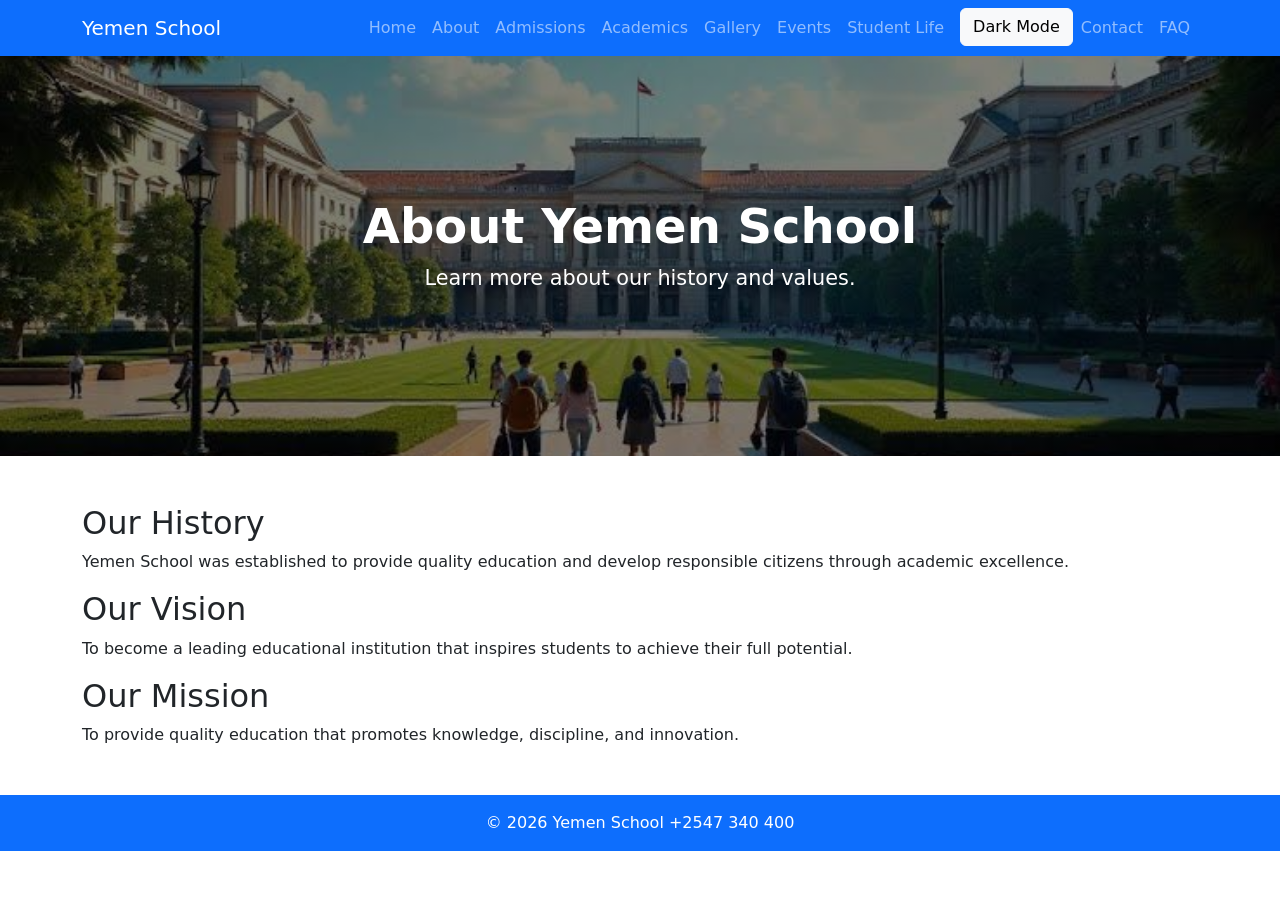
<file: about.html>
<!DOCTYPE html>
<html lang="en">
<head>
    <meta charset="UTF-8">
    <meta name="viewport" content="width=device-width, initial-scale=1.0">
    <title>About Us - Yemen School</title>

    <link href="https://cdn.jsdelivr.net/npm/bootstrap@5.3.3/dist/css/bootstrap.min.css" rel="stylesheet">
    
    <link rel="stylesheet" href="css/style.css">
</head>

<body>

<nav class="navbar navbar-expand-lg navbar-dark bg-primary">
    <div class="container">
        <a class="navbar-brand" href="index.html">
            Yemen School
        </a>

        <button class="navbar-toggler" type="button"
                data-bs-toggle="collapse"
                data-bs-target="#navbar">
            <span class="navbar-toggler-icon"></span>
        </button>

        <div class="collapse navbar-collapse" id="navbar">
            <ul class="navbar-nav ms-auto">
                <li class="nav-item">
                    <a class="nav-link" href="index.html">Home</a>
                </li>
                <li class="nav-item">
                    <a class="nav-link" href="about.html">About</a>
                </li>
                <li class="nav-item">
                    <a class="nav-link" href="admissions.html">Admissions</a>
                </li>
                <li class="nav-item">
                    <a class="nav-link" href="academics.html">Academics</a>
                </li>
                <li class="nav-item">
                    <a class="nav-link" href="gallery.html">Gallery</a>
                </li>
                <li class="nav-item">
                    <a class="nav-link" href="events.html">Events</a>
                </li>
                <li class="nav-item">
    <a class="nav-link" href="studentlife.html">Student Life</a>
</li>
                <li class="nav-item">
    <button id="darkModeBtn" class="btn btn-light ms-2">
        Dark Mode
    </button>
</li>
                <li class="nav-item">
                    <a class="nav-link" href="contact.html">Contact</a>
                </li>
                <li class="nav-item">
    <a class="nav-link" href="faq.html">FAQ</a>
</li>
            </ul>
        </div>
    </div>
</nav>

<header class="about-hero text-center text-white">
    <div class="hero-content">
        <h1>About Yemen School</h1>
        <p>Learn more about our history and values.</p>
    </div>
</header>

<section class="container mt-5">
    <h2>Our History</h2>
    <p>
        Yemen School was established to provide quality education
        and develop responsible citizens through academic excellence.
    </p>

    <h2>Our Vision</h2>
    <p>
        To become a leading educational institution that inspires
        students to achieve their full potential.
    </p>

    <h2>Our Mission</h2>
    <p>
        To provide quality education that promotes knowledge,
        discipline, and innovation.
    </p>
</section>

<footer class="bg-primary text-white text-center p-3 mt-5">
    © 2026 Yemen School +2547 340 400
</footer>
<script src="https://cdn.jsdelivr.net/npm/bootstrap@5.3.3/dist/js/bootstrap.bundle.min.js"></script>
<script src="js/script.js"></script>
</body>
</html>
</file>
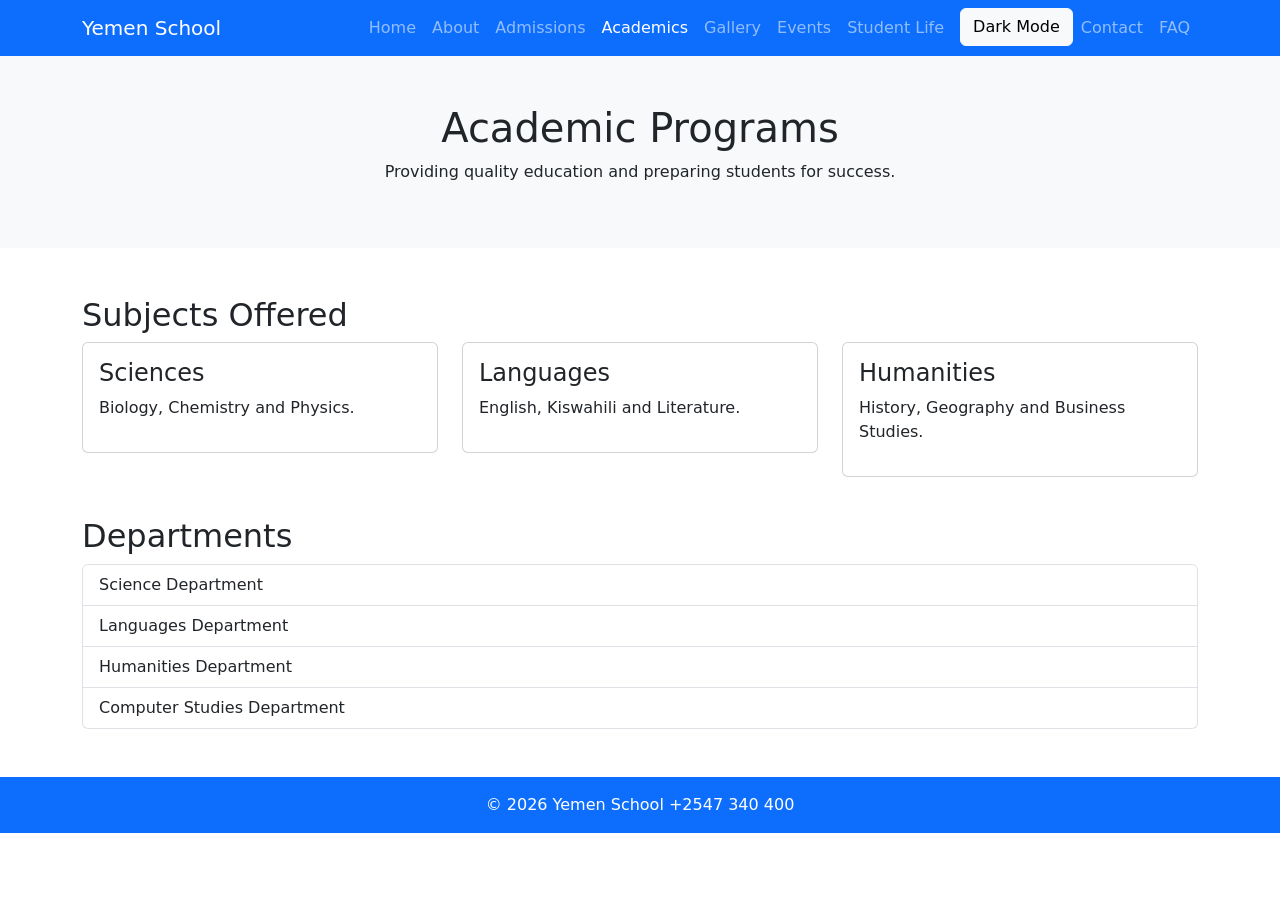
<file: academics.html>
<!DOCTYPE html>
<html lang="en">
<head>
    <meta charset="UTF-8">
    <meta name="viewport" content="width=device-width, initial-scale=1.0">
    <title>Academics - Yemen School</title>

    <link href="https://cdn.jsdelivr.net/npm/bootstrap@5.3.3/dist/css/bootstrap.min.css" rel="stylesheet">
    <link rel="stylesheet" href="css/style.css">
</head>

<body>

<nav class="navbar navbar-expand-lg navbar-dark bg-primary">
    <div class="container">
        <a class="navbar-brand" href="index.html">
            Yemen School
        </a>

        <button class="navbar-toggler" type="button"
                data-bs-toggle="collapse"
                data-bs-target="#navbar">
            <span class="navbar-toggler-icon"></span>
        </button>

        <div class="collapse navbar-collapse" id="navbar">
            <ul class="navbar-nav ms-auto">
                <li class="nav-item">
                    <a class="nav-link" href="index.html">Home</a>
                </li>

                <li class="nav-item">
                    <a class="nav-link" href="about.html">About</a>
                </li>

                <li class="nav-item">
                    <a class="nav-link" href="admissions.html">Admissions</a>
                </li>

                <li class="nav-item">
                    <a class="nav-link active" href="academics.html">Academics</a>
                </li>

                <li class="nav-item">
                    <a class="nav-link" href="gallery.html">Gallery</a>
                </li>

                <li class="nav-item">
                    <a class="nav-link" href="events.html">Events</a>
                </li>
                <li class="nav-item">
    <a class="nav-link" href="studentlife.html">Student Life</a>
</li>
                <li class="nav-item">
    <button id="darkModeBtn" class="btn btn-light ms-2">
        Dark Mode
    </button>
</li>

                <li class="nav-item">
                    <a class="nav-link" href="contact.html">Contact</a>
                </li>
                <li class="nav-item">
    <a class="nav-link" href="faq.html">FAQ</a>
</li>
            </ul>
        </div>
    </div>
</nav>

<header class="bg-light text-center p-5">
    <h1>Academic Programs</h1>
    <p>Providing quality education and preparing students for success.</p>
</header>

<section class="container mt-5">
    <h2>Subjects Offered</h2>

    <div class="row">
        <div class="col-md-4">
            <div class="card mb-3">
                <div class="card-body">
                    <h4>Sciences</h4>
                    <p>Biology, Chemistry and Physics.</p>
                </div>
            </div>
        </div>

        <div class="col-md-4">
            <div class="card mb-3">
                <div class="card-body">
                    <h4>Languages</h4>
                    <p>English, Kiswahili and Literature.</p>
                </div>
            </div>
        </div>

        <div class="col-md-4">
            <div class="card mb-3">
                <div class="card-body">
                    <h4>Humanities</h4>
                    <p>History, Geography and Business Studies.</p>
                </div>
            </div>
        </div>
    </div>

    <h2 class="mt-4">Departments</h2>

    <ul class="list-group">
        <li class="list-group-item">Science Department</li>
        <li class="list-group-item">Languages Department</li>
        <li class="list-group-item">Humanities Department</li>
        <li class="list-group-item">Computer Studies Department</li>
    </ul>
</section>

<footer class="bg-primary text-white text-center p-3 mt-5">
    © 2026 Yemen School +2547 340 400
</footer>

<script src="https://cdn.jsdelivr.net/npm/bootstrap@5.3.3/dist/js/bootstrap.bundle.min.js"></script>
<script src="js/script.js"></script>
</body>
</html>
</file>
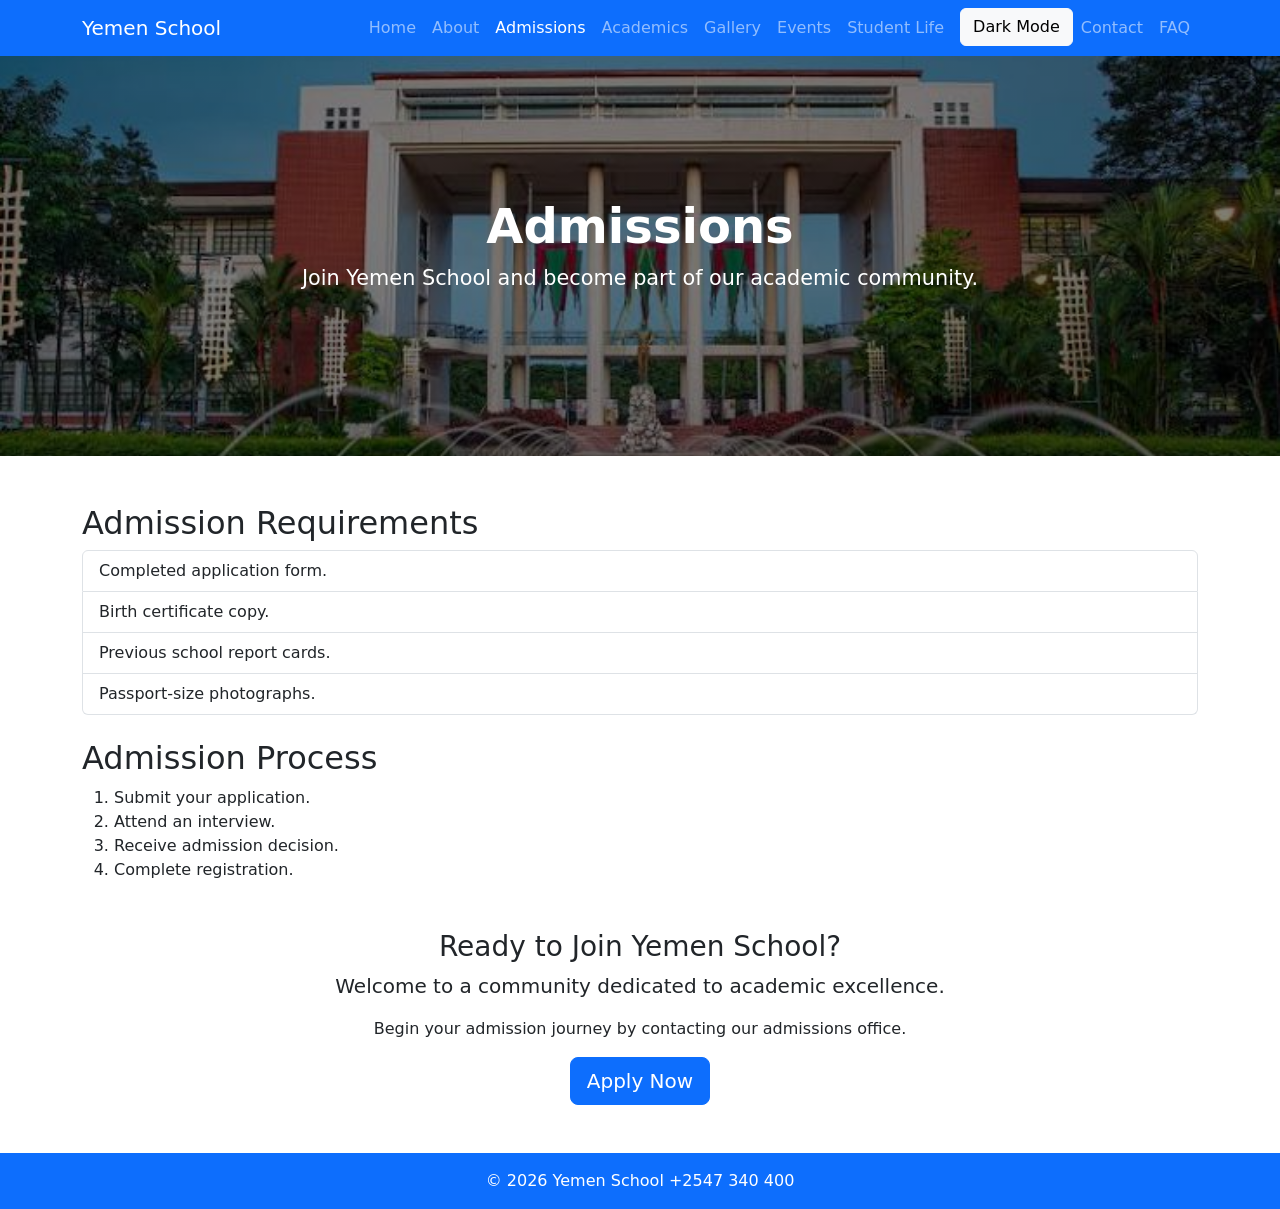
<file: admissions.html>
<!DOCTYPE html>
<html lang="en">
<head>
    <meta charset="UTF-8">
    <meta name="viewport" content="width=device-width, initial-scale=1.0">
    <title>Admissions - Yemen School</title>

    <link href="https://cdn.jsdelivr.net/npm/bootstrap@5.3.3/dist/css/bootstrap.min.css" rel="stylesheet">
    <link rel="stylesheet" href="css/style.css">
</head>

<body>

<nav class="navbar navbar-expand-lg navbar-dark bg-primary">
    <div class="container">
        <a class="navbar-brand" href="index.html">
            Yemen School
        </a>

        <button class="navbar-toggler" type="button"
                data-bs-toggle="collapse"
                data-bs-target="#navbar">
            <span class="navbar-toggler-icon"></span>
        </button>

        <div class="collapse navbar-collapse" id="navbar">
            <ul class="navbar-nav ms-auto">
                <li class="nav-item">
                    <a class="nav-link" href="index.html">Home</a>
                </li>

                <li class="nav-item">
                    <a class="nav-link" href="about.html">About</a>
                </li>

                <li class="nav-item">
                    <a class="nav-link active" href="admissions.html">Admissions</a>
                </li>

                <li class="nav-item">
                    <a class="nav-link" href="academics.html">Academics</a>
                </li>

                <li class="nav-item">
                    <a class="nav-link" href="gallery.html">Gallery</a>
                </li>

                <li class="nav-item">
                    <a class="nav-link" href="events.html">Events</a>
                </li>
                <li class="nav-item">
    <a class="nav-link" href="studentlife.html">Student Life</a>
</li>
                <li class="nav-item">
    <button id="darkModeBtn" class="btn btn-light ms-2">
        Dark Mode
    </button>
</li>

                <li class="nav-item">
                    <a class="nav-link" href="contact.html">Contact</a>
                </li>
                <li class="nav-item">
    <a class="nav-link" href="faq.html">FAQ</a>
</li>
            </ul>
        </div>
    </div>
</nav>

<header class="admissions-hero text-center text-white">
    <div class="hero-content">
        <h1>Admissions</h1>
        <p>Join Yemen School and become part of our academic community.</p>
    </div>
</header>

<section class="container mt-5">
    <h2>Admission Requirements</h2>

    <ul class="list-group mb-4">
        <li class="list-group-item">Completed application form.</li>
        <li class="list-group-item">Birth certificate copy.</li>
        <li class="list-group-item">Previous school report cards.</li>
        <li class="list-group-item">Passport-size photographs.</li>
    </ul>

    <h2>Admission Process</h2>

    <ol>
        <li>Submit your application.</li>
        <li>Attend an interview.</li>
        <li>Receive admission decision.</li>
        <li>Complete registration.</li>
    </ol>
    <div class="text-center mt-5">
    <h3>Ready to Join Yemen School?</h3>
    <p class="lead">
    Welcome to a community dedicated to academic excellence.
</p>
    <p>Begin your admission journey by contacting our admissions office.</p>

    <a href="contact.html" class="btn btn-primary btn-lg">
        Apply Now
    </a>
</div>
</section>

<footer class="bg-primary text-white text-center p-3 mt-5">
    © 2026 Yemen School +2547 340 400
</footer>
<script src="https://cdn.jsdelivr.net/npm/bootstrap@5.3.3/dist/js/bootstrap.bundle.min.js"></script>
<script src="js/script.js"></script>
</body>
</html>
</file>
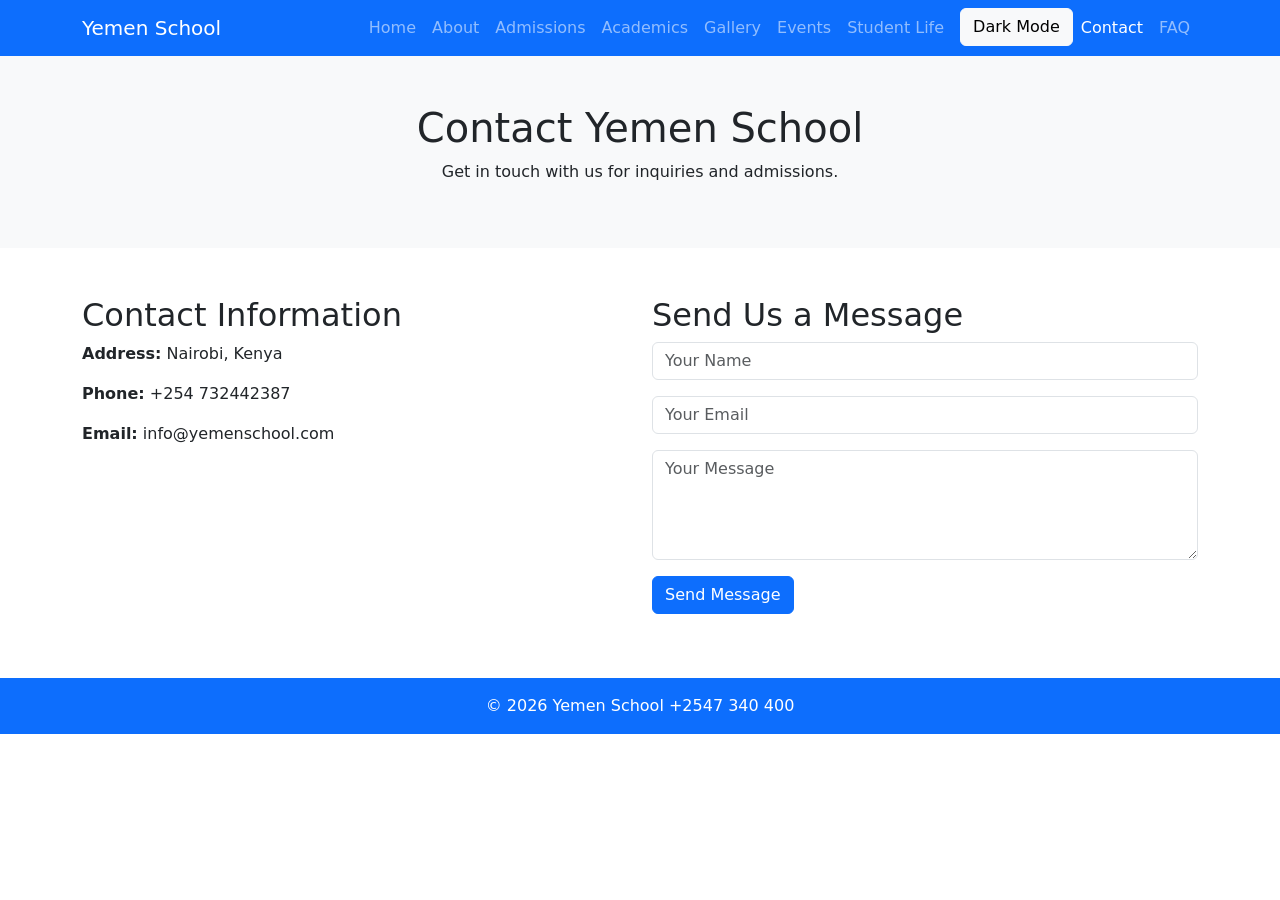
<file: contact.html>
<!DOCTYPE html>
<html lang="en">
<head>
    <meta charset="UTF-8">
    <meta name="viewport" content="width=device-width, initial-scale=1.0">
    <title>Contact Us - Yemen School</title>

    <link href="https://cdn.jsdelivr.net/npm/bootstrap@5.3.3/dist/css/bootstrap.min.css" rel="stylesheet">
    <link rel="stylesheet" href="css/style.css">
</head>


<body>

<nav class="navbar navbar-expand-lg navbar-dark bg-primary">
    <div class="container">
        <a class="navbar-brand" href="index.html">
            Yemen School
        </a>

        <button class="navbar-toggler" type="button"
                data-bs-toggle="collapse"
                data-bs-target="#navbar">
            <span class="navbar-toggler-icon"></span>
        </button>

        <div class="collapse navbar-collapse" id="navbar">
            <ul class="navbar-nav ms-auto">
                <li class="nav-item">
                    <a class="nav-link" href="index.html">Home</a>
                </li>

                <li class="nav-item">
                    <a class="nav-link" href="about.html">About</a>
                </li>

                <li class="nav-item">
                    <a class="nav-link" href="admissions.html">Admissions</a>
                </li>

                <li class="nav-item">
                    <a class="nav-link" href="academics.html">Academics</a>
                </li>

                <li class="nav-item">
                    <a class="nav-link" href="gallery.html">Gallery</a>
                </li>

                <li class="nav-item">
                    <a class="nav-link" href="events.html">Events</a>
                </li>
                <li class="nav-item">
    <a class="nav-link" href="studentlife.html">Student Life</a>
</li>
                <li class="nav-item">
    <button id="darkModeBtn" class="btn btn-light ms-2">
        Dark Mode
    </button>
</li>

                <li class="nav-item">
                    <a class="nav-link active" href="contact.html">Contact</a>
                </li>
           <li class="nav-item">
    <a class="nav-link" href="faq.html">FAQ</a>
</li>     
            </ul>
        </div>
    </div>
</nav>

<header class="bg-light text-center p-5">
    <h1>Contact Yemen School</h1>
    <p>Get in touch with us for inquiries and admissions.</p>
</header>

<section class="container mt-5">
    <div class="row">
        <div class="col-md-6">
            <h2>Contact Information</h2>

            <p><strong>Address:</strong> Nairobi, Kenya</p>
            <p><strong>Phone:</strong> +254 732442387</p>
            <p><strong>Email:</strong> info@yemenschool.com</p>
        </div>

        <div class="col-md-6">
            <h2>Send Us a Message</h2>

            <form id="contactForm">
                <div class="mb-3">
                    <input type="text"
                           id="name"
                           class="form-control"
                           placeholder="Your Name">
                </div>

                <div class="mb-3">
                    <input type="email"
                           id="email"
                           class="form-control"
                           placeholder="Your Email">
                </div>

                <div class="mb-3">
                    <textarea id="message"
                              class="form-control"
                              rows="4"
                              placeholder="Your Message"></textarea>
                </div>

                <button type="submit" class="btn btn-primary">
                    Send Message
                </button>
            </form>

            <p id="result" class="mt-3"></p>
        </div>
    </div>
</section>

<footer class="bg-primary text-white text-center p-3 mt-5">
    © 2026 Yemen School +2547 340 400
</footer>

<script src="https://cdn.jsdelivr.net/npm/bootstrap@5.3.3/dist/js/bootstrap.bundle.min.js"></script>
<script src="js/script.js"></script>

</body>
</html>
</file>
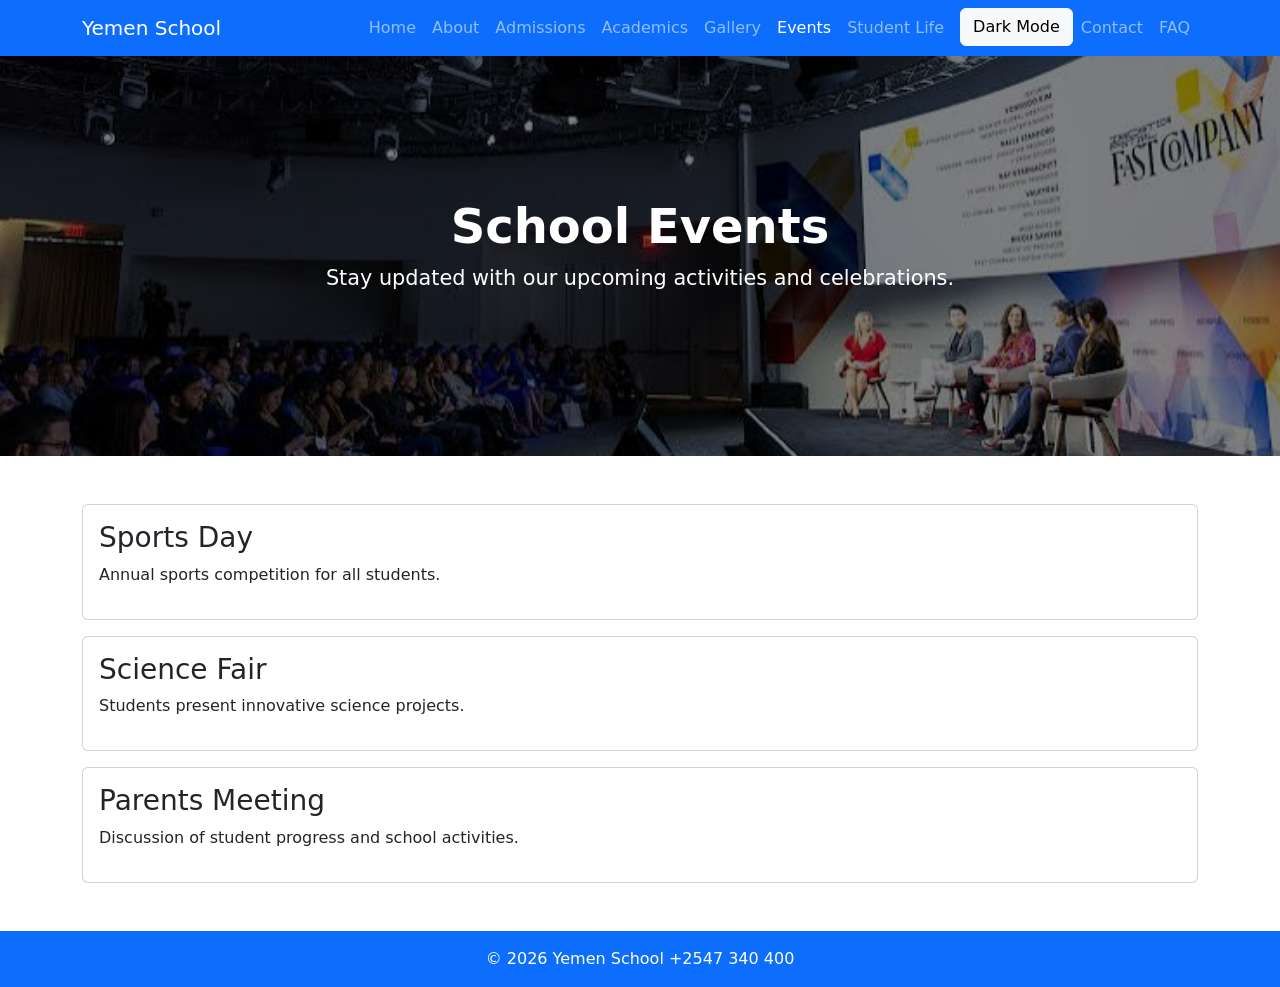
<file: events.html>
<!DOCTYPE html>
<html lang="en">
<head>
    <meta charset="UTF-8">
    <meta name="viewport" content="width=device-width, initial-scale=1.0">
    <title>Events - Yemen School</title>

    <link href="https://cdn.jsdelivr.net/npm/bootstrap@5.3.3/dist/css/bootstrap.min.css" rel="stylesheet">
    <link rel="stylesheet" href="css/style.css">
</head>


<body>

<nav class="navbar navbar-expand-lg navbar-dark bg-primary">
    <div class="container">
        <a class="navbar-brand" href="index.html">Yemen School</a>

        <button class="navbar-toggler" type="button"
                data-bs-toggle="collapse"
                data-bs-target="#navbar">
            <span class="navbar-toggler-icon"></span>
        </button>

        <div class="collapse navbar-collapse" id="navbar">
            <ul class="navbar-nav ms-auto">
                <li class="nav-item"><a class="nav-link" href="index.html">Home</a></li>
                <li class="nav-item"><a class="nav-link" href="about.html">About</a></li>
                <li class="nav-item"><a class="nav-link" href="admissions.html">Admissions</a></li>
                <li class="nav-item"><a class="nav-link" href="academics.html">Academics</a></li>
                <li class="nav-item"><a class="nav-link" href="gallery.html">Gallery</a></li>
                <li class="nav-item"><a class="nav-link active" href="events.html">Events</a></li>
                <li class="nav-item">
    <a class="nav-link" href="studentlife.html">Student Life</a>
</li>
                <li class="nav-item">
    <button id="darkModeBtn" class="btn btn-light ms-2">
        Dark Mode
    </button>
</li>
                <li class="nav-item"><a class="nav-link" href="contact.html">Contact</a></li>
            <li class="nav-item">
    <a class="nav-link" href="faq.html">FAQ</a>
</li>
            </ul>
        </div>
    </div>
</nav>

<header class="events-hero text-center text-white">
    <div class="hero-content">
        <h1>School Events</h1>
        <p>Stay updated with our upcoming activities and celebrations.</p>
    </div>
</header>

<section class="container mt-5">

    <div class="card mb-3">
        <div class="card-body">
            <h3>Sports Day</h3>
            <p>Annual sports competition for all students.</p>
        </div>
    </div>

    <div class="card mb-3">
        <div class="card-body">
            <h3>Science Fair</h3>
            <p>Students present innovative science projects.</p>
        </div>
    </div>

    <div class="card mb-3">
        <div class="card-body">
            <h3>Parents Meeting</h3>
            <p>Discussion of student progress and school activities.</p>
        </div>
    </div>

</section>

<footer class="bg-primary text-white text-center p-3 mt-5">
    © 2026 Yemen School +2547 340 400
</footer>

<script src="https://cdn.jsdelivr.net/npm/bootstrap@5.3.3/dist/js/bootstrap.bundle.min.js"></script>
<script src="js/script.js"></script>
</body>
</html>
</file>
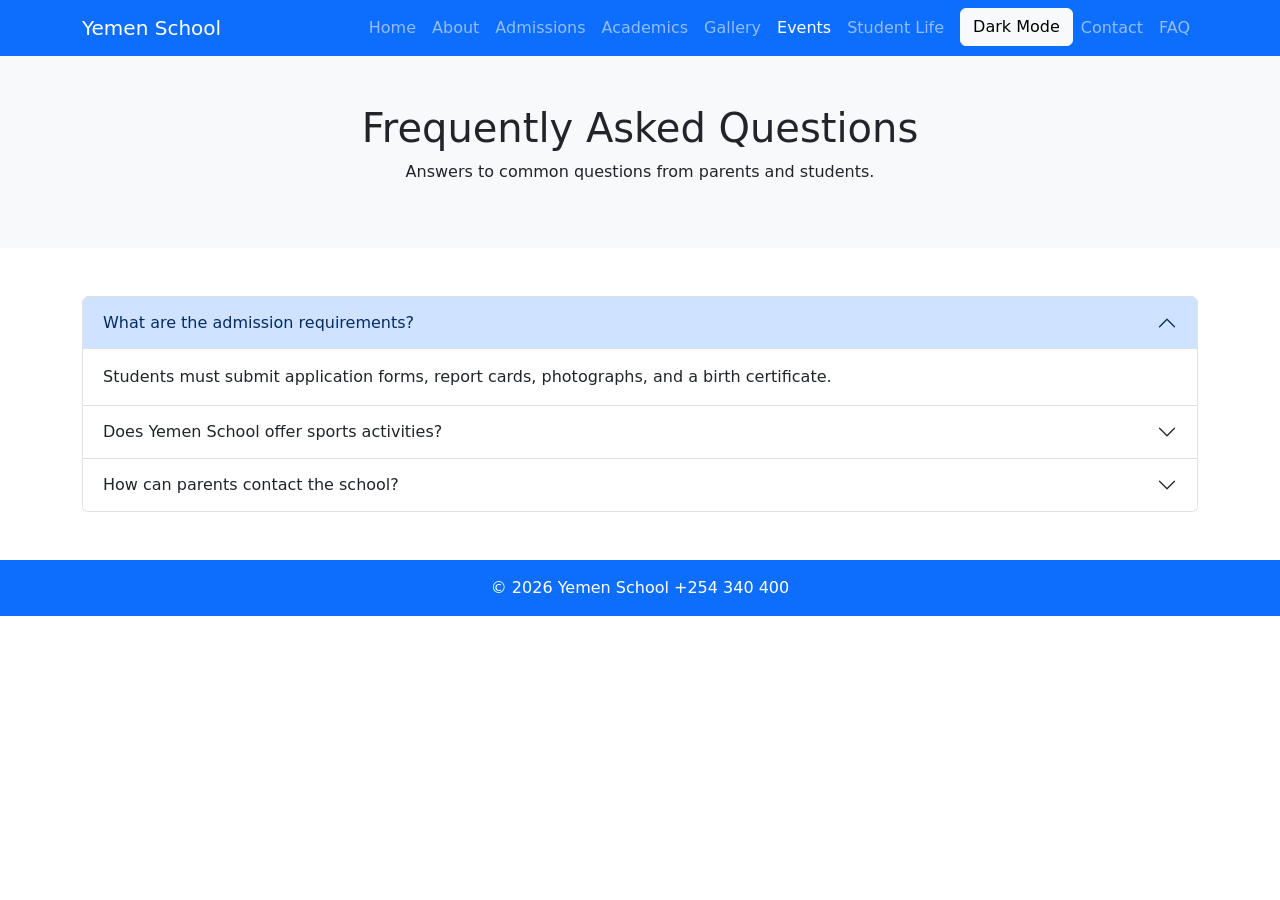
<file: faq.html>
<!DOCTYPE html>
<html lang="en">
<head>
    <meta charset="UTF-8">
    <meta name="viewport" content="width=device-width, initial-scale=1.0">
    <title>FAQ - Yemen School</title>

    <link href="https://cdn.jsdelivr.net/npm/bootstrap@5.3.3/dist/css/bootstrap.min.css" rel="stylesheet">
    <link rel="stylesheet" href="css/style.css">
</head>

<body>

<nav class="navbar navbar-expand-lg navbar-dark bg-primary">
    <div class="container">
        <a class="navbar-brand" href="index.html">Yemen School</a>

        <button class="navbar-toggler" type="button"
                data-bs-toggle="collapse"
                data-bs-target="#navbar">
            <span class="navbar-toggler-icon"></span>
        </button>

        <div class="collapse navbar-collapse" id="navbar">
            <ul class="navbar-nav ms-auto">
                <li class="nav-item"><a class="nav-link" href="index.html">Home</a></li>
                <li class="nav-item"><a class="nav-link" href="about.html">About</a></li>
                <li class="nav-item"><a class="nav-link" href="admissions.html">Admissions</a></li>
                <li class="nav-item"><a class="nav-link" href="academics.html">Academics</a></li>
                <li class="nav-item"><a class="nav-link" href="gallery.html">Gallery</a></li>
                <li class="nav-item"><a class="nav-link active" href="events.html">Events</a></li>
                <li class="nav-item">
    <a class="nav-link" href="studentlife.html">Student Life</a>
</li>
                <li class="nav-item">
    <button id="darkModeBtn" class="btn btn-light ms-2">
        Dark Mode
    </button>
</li>
                <li class="nav-item"><a class="nav-link" href="contact.html">Contact</a></li>
            <li class="nav-item">
    <a class="nav-link" href="faq.html">FAQ</a>
</li>
            </ul>
        </div>
    </div>
</nav>

<header class="bg-light text-center p-5">
    <h1>Frequently Asked Questions</h1>
    <p>Answers to common questions from parents and students.</p>
</header>

<section class="container mt-5">

    <div class="accordion" id="faqAccordion">

        <div class="accordion-item">
            <h2 class="accordion-header">
                <button class="accordion-button"
                        type="button"
                        data-bs-toggle="collapse"
                        data-bs-target="#faq1">
                    What are the admission requirements?
                </button>
            </h2>

            <div id="faq1"
                 class="accordion-collapse collapse show"
                 data-bs-parent="#faqAccordion">
                <div class="accordion-body">
                    Students must submit application forms, report cards,
                    photographs, and a birth certificate.
                </div>
            </div>
        </div>

        <div class="accordion-item">
            <h2 class="accordion-header">
                <button class="accordion-button collapsed"
                        type="button"
                        data-bs-toggle="collapse"
                        data-bs-target="#faq2">
                    Does Yemen School offer sports activities?
                </button>
            </h2>

            <div id="faq2"
                 class="accordion-collapse collapse"
                 data-bs-parent="#faqAccordion">
                <div class="accordion-body">
                    Yes. Students participate in football, basketball,
                    athletics, and other extracurricular activities.
                </div>
            </div>
        </div>

        <div class="accordion-item">
            <h2 class="accordion-header">
                <button class="accordion-button collapsed"
                        type="button"
                        data-bs-toggle="collapse"
                        data-bs-target="#faq3">
                    How can parents contact the school?
                </button>
            </h2>

            <div id="faq3"
                 class="accordion-collapse collapse"
                 data-bs-parent="#faqAccordion">
                <div class="accordion-body">
                    Parents can use the contact form or call the admissions office.
                </div>
            </div>
        </div>

    </div>

</section>

<footer class="bg-primary text-white text-center p-3 mt-5">
    © 2026 Yemen School +254 340 400
</footer>

<script src="https://cdn.jsdelivr.net/npm/bootstrap@5.3.3/dist/js/bootstrap.bundle.min.js"></script>
<script src="js/script.js"></script>

</body>
</html>
</file>
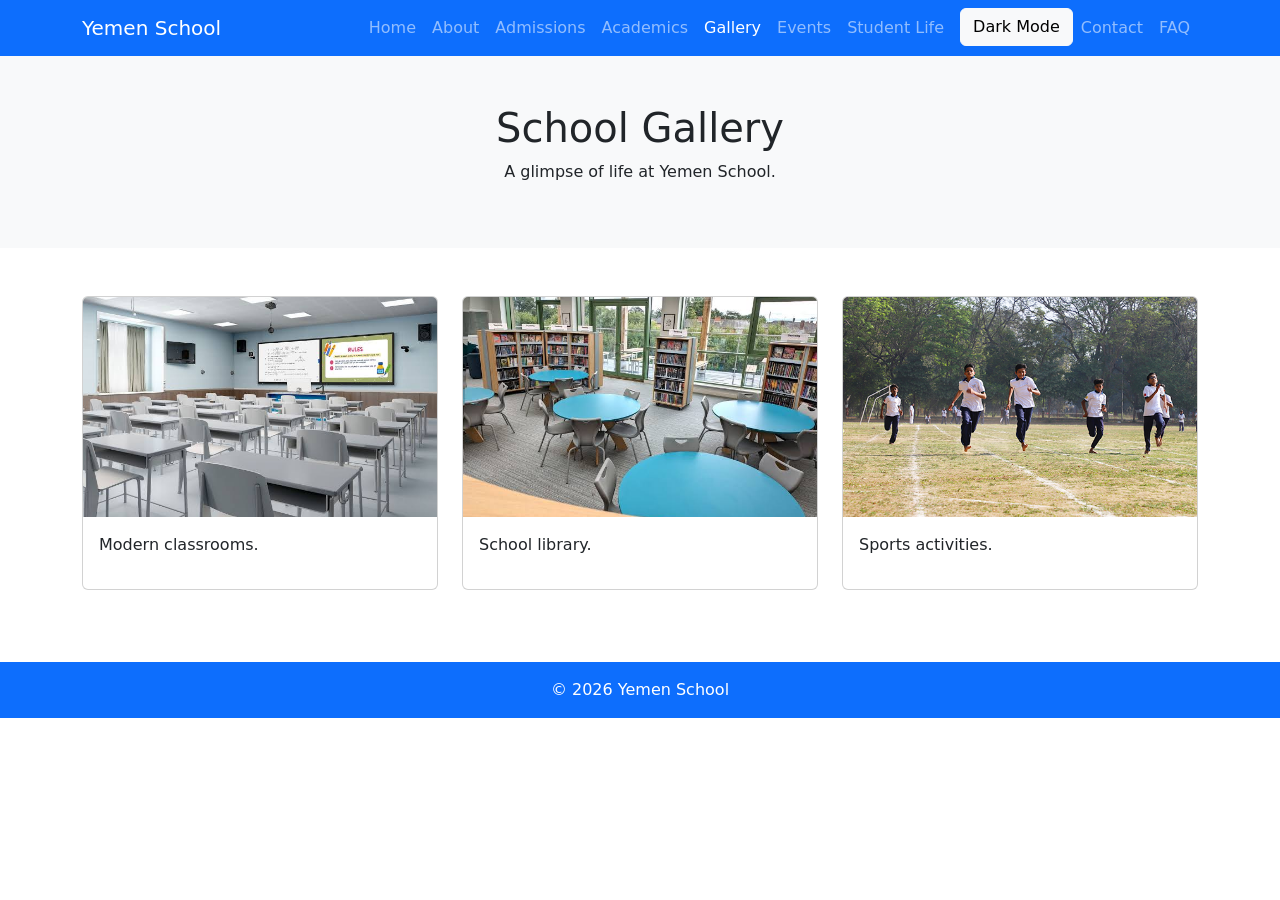
<file: gallery.html>
<!DOCTYPE html>
<html lang="en">
<head>
    <meta charset="UTF-8">
    <meta name="viewport" content="width=device-width, initial-scale=1.0">
    <title>Gallery - Yemen School</title>

    <link href="https://cdn.jsdelivr.net/npm/bootstrap@5.3.3/dist/css/bootstrap.min.css" rel="stylesheet">
    <link rel="stylesheet" href="css/style.css">
</head>

<body>

<nav class="navbar navbar-expand-lg navbar-dark bg-primary">
    <div class="container">
        <a class="navbar-brand" href="index.html">Yemen School</a>

        <button class="navbar-toggler" type="button"
                data-bs-toggle="collapse"
                data-bs-target="#navbar">
            <span class="navbar-toggler-icon"></span>
        </button>

        <div class="collapse navbar-collapse" id="navbar">
            <ul class="navbar-nav ms-auto">
                <li class="nav-item"><a class="nav-link" href="index.html">Home</a></li>
                <li class="nav-item"><a class="nav-link" href="about.html">About</a></li>
                <li class="nav-item"><a class="nav-link" href="admissions.html">Admissions</a></li>
                <li class="nav-item"><a class="nav-link" href="academics.html">Academics</a></li>
                <li class="nav-item"><a class="nav-link active" href="gallery.html">Gallery</a></li>
                <li class="nav-item"><a class="nav-link" href="events.html">Events</a></li>
                <li class="nav-item">
    <a class="nav-link" href="studentlife.html">Student Life</a>
</li>
                <li class="nav-item">
    <button id="darkModeBtn" class="btn btn-light ms-2">
        Dark Mode
    </button>
</li>
               <li class="nav-item"><a class="nav-link" href="contact.html">Contact</a></li>
            <li class="nav-item">
    <a class="nav-link" href="faq.html">FAQ</a>
</li>
            </ul>
        </div>
    </div>
</nav>

<header class="bg-light text-center p-5">
    <h1>School Gallery</h1>
    <p>A glimpse of life at Yemen School.</p>
</header>

<section class="container mt-5">
    <div class="row">

        <div class="col-md-4 mb-4">
            <div class="card">
                <img src="images/images.jpeg" class="card-img-top" alt="Classroom">
                <div class="card-body">
                    <p>Modern classrooms.</p>
                </div>
            </div>
        </div>

        <div class="col-md-4 mb-4">
            <div class="card">
                <img src="images/images (1).jpeg" class="card-img-top" alt="Library">
                <div class="card-body">
                    <p>School library.</p>
                </div>
            </div>
        </div>

        <div class="col-md-4 mb-4">
            <div class="card">
                <img src="images/sports-and-co-curricular-activities_image00.png" class="card-img-top" alt="Sports">
                <div class="card-body">
                    <p>Sports activities.</p>
                </div>
            </div>
        </div>

    </div>
</section>

<footer class="bg-primary text-white text-center p-3 mt-5">
    © 2026 Yemen School
</footer>

<script src="https://cdn.jsdelivr.net/npm/bootstrap@5.3.3/dist/js/bootstrap.bundle.min.js"></script>
<script src="js/script.js"></script>
</body>
</html>
</file>
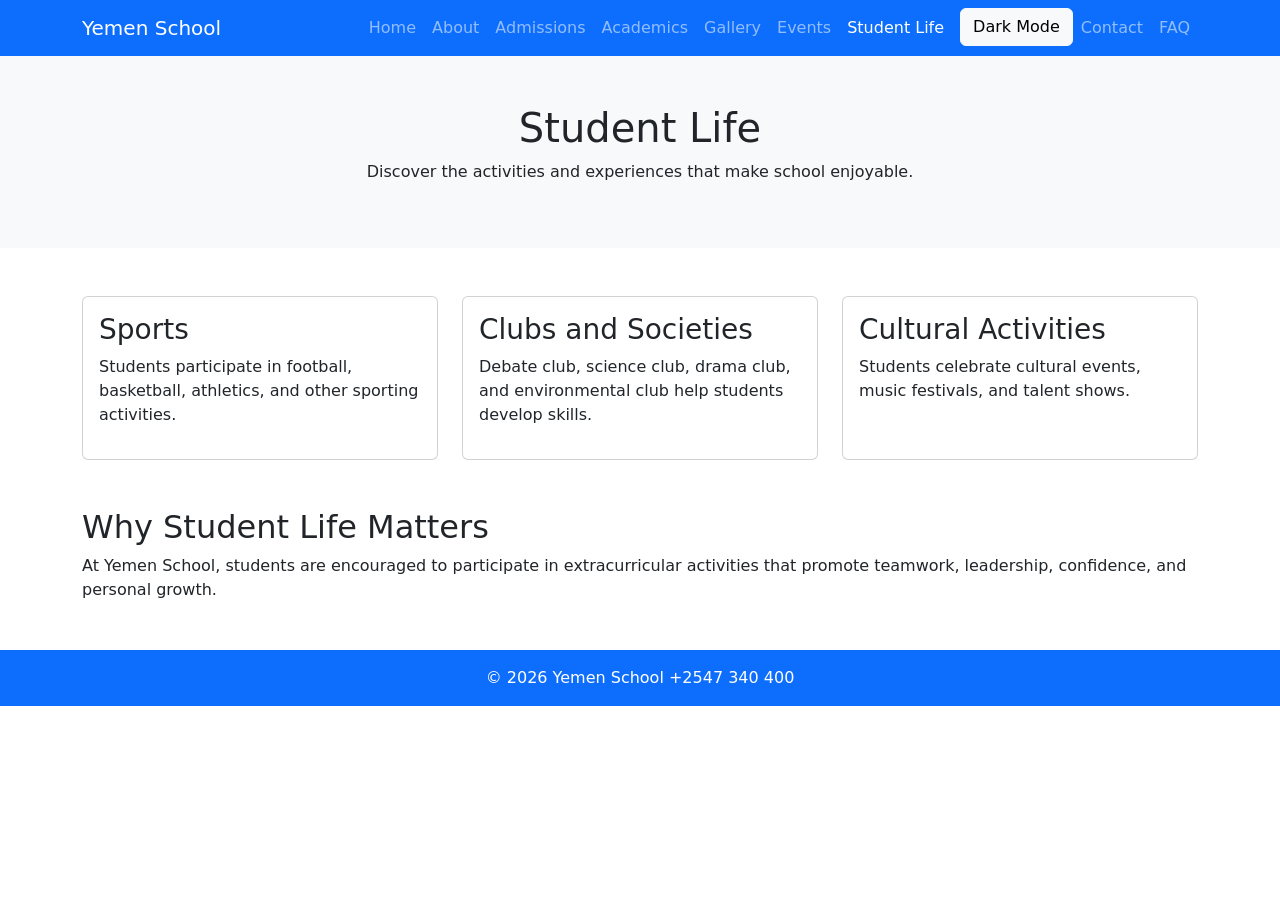
<file: studentlife.html>
<!DOCTYPE html>
<html lang="en">
<head>
    <meta charset="UTF-8">
    <meta name="viewport" content="width=device-width, initial-scale=1.0">
    <title>Student Life - Yemen School</title>

    <link href="https://cdn.jsdelivr.net/npm/bootstrap@5.3.3/dist/css/bootstrap.min.css" rel="stylesheet">
    <link rel="stylesheet" href="css/style.css">
</head>

<body>

<nav class="navbar navbar-expand-lg navbar-dark bg-primary">
    <div class="container">
        <a class="navbar-brand" href="index.html">
            Yemen School
        </a>

        <button class="navbar-toggler" type="button"
                data-bs-toggle="collapse"
                data-bs-target="#navbar">
            <span class="navbar-toggler-icon"></span>
        </button>

        <div class="collapse navbar-collapse" id="navbar">
            <ul class="navbar-nav ms-auto">
                <li class="nav-item">
                    <a class="nav-link" href="index.html">Home</a>
                </li>

                <li class="nav-item">
                    <a class="nav-link" href="about.html">About</a>
                </li>

                <li class="nav-item">
                    <a class="nav-link" href="admissions.html">Admissions</a>
                </li>

                <li class="nav-item">
                    <a class="nav-link" href="academics.html">Academics</a>
                </li>

                <li class="nav-item">
                    <a class="nav-link" href="gallery.html">Gallery</a>
                </li>

                <li class="nav-item">
                    <a class="nav-link" href="events.html">Events</a>
                </li>

                <li class="nav-item">
                    <a class="nav-link active" href="studentlife.html">Student Life</a>
                </li>
                <li class="nav-item">
    <button id="darkModeBtn" class="btn btn-light ms-2">
        Dark Mode
    </button>
</li>

                <li class="nav-item">
                    <a class="nav-link" href="contact.html">Contact</a>
                </li>
<li class="nav-item">
    <a class="nav-link" href="faq.html">FAQ</a>
</li>

            </ul>
        </div>
    </div>
</nav>

<header class="bg-light text-center p-5">
    <h1>Student Life</h1>
    <p>Discover the activities and experiences that make school enjoyable.</p>
</header>

<section class="container mt-5">
    <div class="row">

        <div class="col-md-4 mb-4">
            <div class="card h-100">
                <div class="card-body">
                    <h3>Sports</h3>
                    <p>
                        Students participate in football, basketball,
                        athletics, and other sporting activities.
                    </p>
                </div>
            </div>
        </div>

        <div class="col-md-4 mb-4">
            <div class="card h-100">
                <div class="card-body">
                    <h3>Clubs and Societies</h3>
                    <p>
                        Debate club, science club, drama club,
                        and environmental club help students develop skills.
                    </p>
                </div>
            </div>
        </div>

        <div class="col-md-4 mb-4">
            <div class="card h-100">
                <div class="card-body">
                    <h3>Cultural Activities</h3>
                    <p>
                        Students celebrate cultural events,
                        music festivals, and talent shows.
                    </p>
                </div>
            </div>
        </div>

    </div>

    <h2 class="mt-4">Why Student Life Matters</h2>

    <p>
        At Yemen School, students are encouraged to participate in
        extracurricular activities that promote teamwork, leadership,
        confidence, and personal growth.
    </p>
</section>

<footer class="bg-primary text-white text-center p-3 mt-5">
    © 2026 Yemen School +2547 340 400
</footer>


<script src="https://cdn.jsdelivr.net/npm/bootstrap@5.3.3/dist/js/bootstrap.bundle.min.js"></script>
<script src="js/script.js"></script>


</body>
</html>
</file>
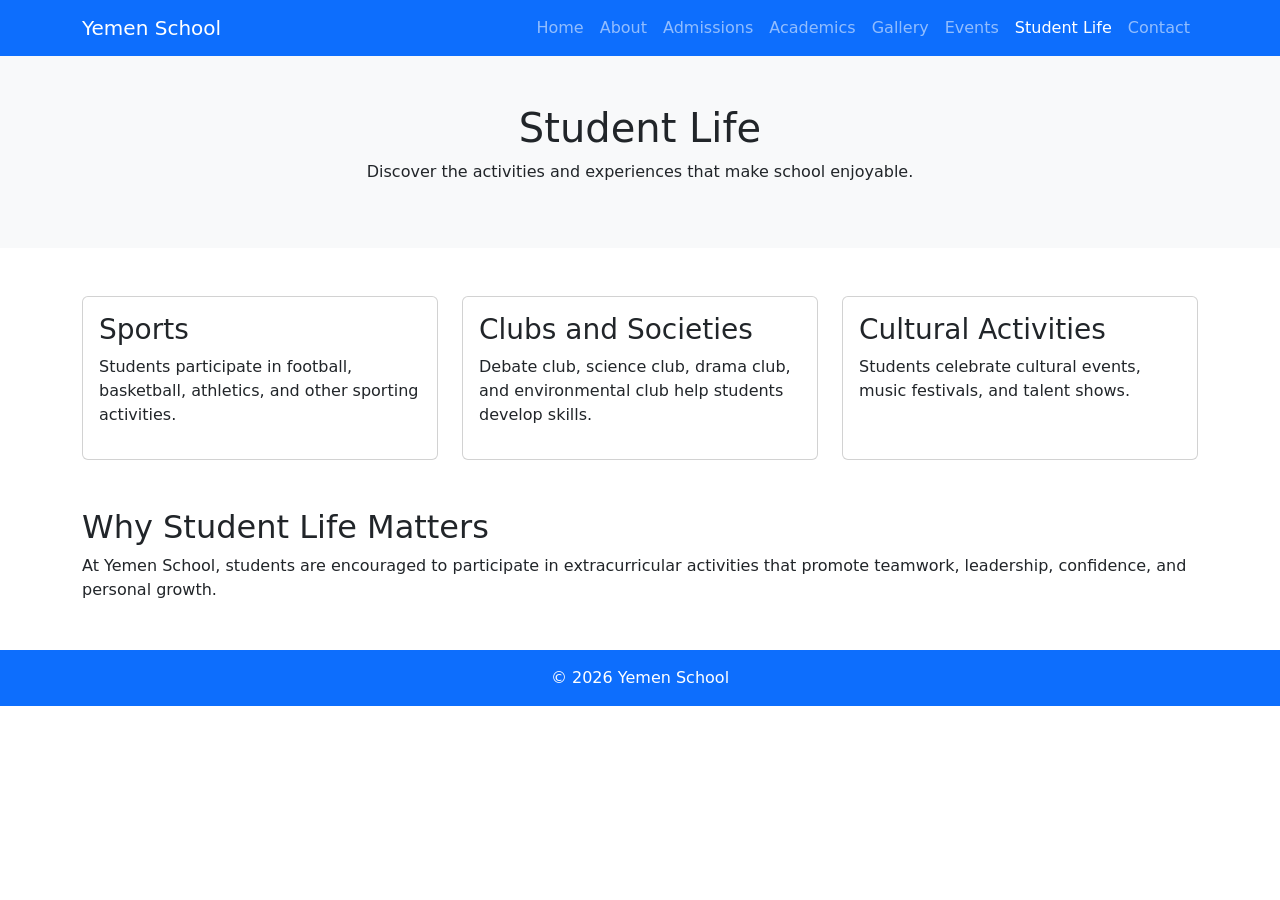
<file: studentlLife.html>
<!DOCTYPE html>
<html lang="en">
<head>
    <meta charset="UTF-8">
    <meta name="viewport" content="width=device-width, initial-scale=1.0">
    <title>Student Life - Yemen School</title>

    <link href="https://cdn.jsdelivr.net/npm/bootstrap@5.3.3/dist/css/bootstrap.min.css" rel="stylesheet">
    <link rel="stylesheet" href="css/style.css">
</head>

<body>

<nav class="navbar navbar-expand-lg navbar-dark bg-primary">
    <div class="container">
        <a class="navbar-brand" href="index.html">
            Yemen School
        </a>

        <button class="navbar-toggler" type="button"
                data-bs-toggle="collapse"
                data-bs-target="#navbar">
            <span class="navbar-toggler-icon"></span>
        </button>

        <div class="collapse navbar-collapse" id="navbar">
            <ul class="navbar-nav ms-auto">
                <li class="nav-item">
                    <a class="nav-link" href="index.html">Home</a>
                </li>

                <li class="nav-item">
                    <a class="nav-link" href="about.html">About</a>
                </li>

                <li class="nav-item">
                    <a class="nav-link" href="admissions.html">Admissions</a>
                </li>

                <li class="nav-item">
                    <a class="nav-link" href="academics.html">Academics</a>
                </li>

                <li class="nav-item">
                    <a class="nav-link" href="gallery.html">Gallery</a>
                </li>

                <li class="nav-item">
                    <a class="nav-link" href="events.html">Events</a>
                </li>

                <li class="nav-item">
                    <a class="nav-link active" href="studentlife.html">Student Life</a>
                </li>

                <li class="nav-item">
                    <a class="nav-link" href="contact.html">Contact</a>
                </li>
            </ul>
        </div>
    </div>
</nav>

<header class="bg-light text-center p-5">
    <h1>Student Life</h1>
    <p>Discover the activities and experiences that make school enjoyable.</p>
</header>

<section class="container mt-5">
    <div class="row">

        <div class="col-md-4 mb-4">
            <div class="card h-100">
                <div class="card-body">
                    <h3>Sports</h3>
                    <p>
                        Students participate in football, basketball,
                        athletics, and other sporting activities.
                    </p>
                </div>
            </div>
        </div>

        <div class="col-md-4 mb-4">
            <div class="card h-100">
                <div class="card-body">
                    <h3>Clubs and Societies</h3>
                    <p>
                        Debate club, science club, drama club,
                        and environmental club help students develop skills.
                    </p>
                </div>
            </div>
        </div>

        <div class="col-md-4 mb-4">
            <div class="card h-100">
                <div class="card-body">
                    <h3>Cultural Activities</h3>
                    <p>
                        Students celebrate cultural events,
                        music festivals, and talent shows.
                    </p>
                </div>
            </div>
        </div>

    </div>

    <h2 class="mt-4">Why Student Life Matters</h2>

    <p>
        At Yemen School, students are encouraged to participate in
        extracurricular activities that promote teamwork, leadership,
        confidence, and personal growth.
    </p>
</section>

<footer class="bg-primary text-white text-center p-3 mt-5">
    © 2026 Yemen School
</footer>

<script src="https://cdn.jsdelivr.net/npm/bootstrap@5.3.3/dist/js/bootstrap.bundle.min.js"></script>

</body>
</html>
</file>
<file: css/style.css>
.dark-mode {
    background-color: #212529;
    color: white;
}

.dark-mode h1,
.dark-mode h2,
.dark-mode h3,
.dark-mode p {
    color: white;
}

.dark-mode .card {
    background-color: #343a40;
    color: white;
}

.dark-mode .card-body {
    color: white;
}

.dark-mode .bg-light {
    background-color: #343a40 !important;
    color: white;
}

.dark-mode footer {
    background-color: #000 !important;
}

.dark-mode .navbar {
    background-color: #000 !important;
}

.card img {
    height: 220px;
    object-fit: cover;
}
.hero-section {
    background: linear-gradient(
        rgba(0,0,0,0.5),
        rgba(0,0,0,0.5)
    ),
    url("../images/Staples_High_School\,_Westport\,_CT.jpg");

    background-size: cover;
    background-position: center;
    height: 500px;

    display: flex;
    justify-content: center;
    align-items: center;
}

.hero-content h1 {
    font-size: 3rem;
    font-weight: bold;
}

.hero-content p {
    font-size: 1.3rem;
    margin-bottom: 20px;
}
@media (max-width: 768px) {
    .hero-section {
        height: 350px;
    }

    .hero-content h1 {
        font-size: 2rem;
    }

    .hero-content p {
        font-size: 1rem;
    }
}
.about-hero {
    background: linear-gradient(
        rgba(0,0,0,0.5),
        rgba(0,0,0,0.5)
    ),
    url("../images/images\ \(2\).jpeg");

    background-size: cover;
    background-position: center;
    height: 400px;

    display: flex;
    justify-content: center;
    align-items: center;
}

.about-hero h1,
.about-hero p {
    color: white;
}
@media (max-width: 768px) {
    .about-hero {
        height: 300px;
    }

    .about-hero h1 {
        font-size: 2rem;
    }
}
.admissions-hero {
    background: linear-gradient(
        rgba(0,0,0,0.5),
        rgba(0,0,0,0.5)
    ),
    url("../images/images\ \(3\).jpeg");

    background-size: cover;
    background-position: center;
    height: 400px;

    display: flex;
    justify-content: center;
    align-items: center;
}

.admissions-hero h1,
.admissions-hero p {
    color: white;
}
.events-hero {
    background: linear-gradient(
        rgba(0,0,0,0.5),
        rgba(0,0,0,0.5)
    ),
    url("../images/images\ \(5\).jpeg");

    background-size: cover;
    background-position: center;
    height: 400px; 

    display: flex;
    justify-content: center;
    align-items: center;
}

.events-hero h1,
.events-hero p {
    color: white;
}

.btn:hover {
    transform: scale(1.03);
    transition: 0.3s;
}
.dark-mode h1,
.dark-mode h2,
.dark-mode h3 {
    color: #ffffff;
}
</file>
